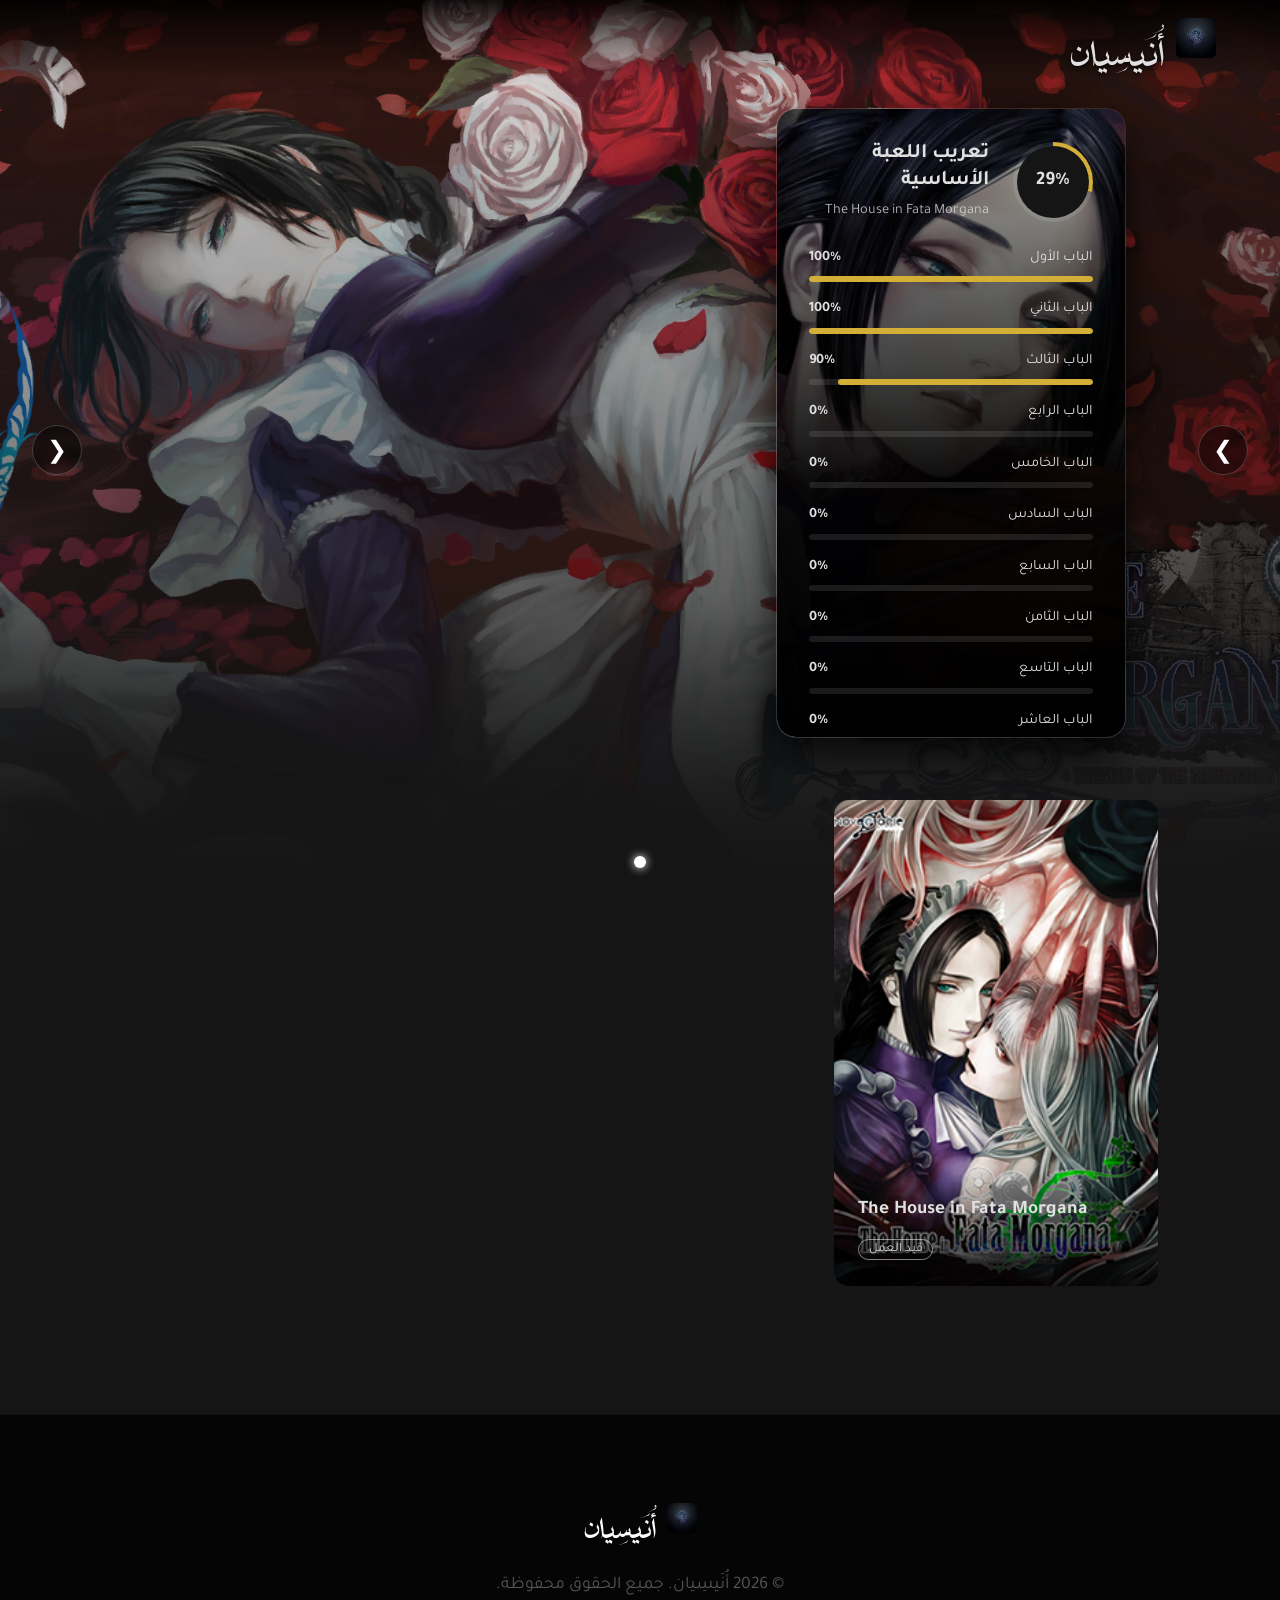
<file: index.html>
<!DOCTYPE html>
<html lang="ar" dir="rtl">
<head>
    <meta charset="UTF-8">
    <meta name="viewport" content="width=device-width, initial-scale=1.0">
    <title>أُنَيسِيان</title>
    <!-- Google Fonts for Typography -->
    <link href="https://fonts.googleapis.com/css2?family=Tajawal:wght@400;700&display=swap" rel="stylesheet">
    <link rel="stylesheet" href="css/style.css?v=42">
    <!-- Optional Cache buster for JS -->
    <script src="js/data.js?v=42" defer></script>
    <script src="js/main.js?v=42" defer></script>
</head>
<body>
    <!-- Navbar -->
    <header class="navbar">
        <div class="container nav-content">
            <a href="index.html" class="logo" style="display: flex; align-items: center; gap: 10px;">
                <img src="img/logo.png" alt="أُنَيسِيان" style="height: 40px; border-radius: 5px;">
                أُنَيسِيان
            </a>
        </div>
    </header>

    <!-- Hero Section (Slider + Dynamic Progress Card) -->
    <section class="hero-section">
        <!-- Slider Container -->
        <div class="hero-slider" id="hero-slider">
            <!-- Slider images injected by JS -->
        </div>

        <!-- Dynamic Overlay Progress Card -->
        <div class="progress-overlay-container">
            <div class="card-positioning" id="hero-progress-card-container">
                <!-- Progress Cards will be dynamically injected here -->
            </div>
        </div>
        
        <!-- Slider Controls -->
        <div class="slider-controls">
            <button id="prev-slide" class="slider-btn">&#10095;</button>
            <button id="next-slide" class="slider-btn">&#10094;</button>
        </div>
        <div class="slider-dots" id="slider-dots"></div>
    </section>

    <!-- Games Library Section -->
    <section class="games-library" id="library">
        <div class="container">
            <div class="games-grid" id="games-grid">
                <!-- Game cards injected by JS -->
            </div>
        </div>
    </section>

    <!-- Footer -->
    <footer class="footer">
        <div class="container">
            <span class="footer-logo" style="display: flex; align-items: center; justify-content: center; gap: 10px;">
                <img src="img/logo.png" alt="أُنَيسِيان" style="height: 30px; border-radius: 5px;">
                أُنَيسِيان
            </span>
            <p>&copy; 2026 أُنَيسِيان. جميع الحقوق محفوظة.</p>
        </div>
    </footer>
</body>
</html>
</file>
<file: css/style.css>
/* ==================== VARIABLES ==================== */
:root {
    --bg-color: #151515;
    --text-color: #e0e0e0;
    --accent-color: #d4af37;
    --nav-bg: rgba(21, 21, 21, 0.85);
    --primary-color: #d4af37;
    --card-bg: rgba(255, 255, 255, 0.05);
    --border-color: rgba(255, 255, 255, 0.1);
    --transition: all 0.4s ease;
}

@font-face {
    font-family: 'ArabicPoetry';
    src: url('../fonts/ArabicPoetry.otf') format('opentype');
    font-weight: normal;
    font-style: normal;
}

/* ==================== RESET & TYPOGRAPHY ==================== */
* {
    margin: 0;
    padding: 0;
    box-sizing: border-box;
}

body {
    font-family: 'Tajawal', sans-serif;
    background-color: var(--bg-color);
    color: var(--text-color);
    line-height: 1.6;
}

a {
    text-decoration: none;
    color: inherit;
    transition: var(--transition);
}

ul {
    list-style: none;
}

.container {
    width: 90%;
    max-width: 1200px;
    margin: 0 auto;
}

.section-title {
    font-size: 2.5rem;
    margin-bottom: 2rem;
    text-align: center;
    text-transform: uppercase;
    letter-spacing: 2px;
}

/* ==================== HEADER & NAV ==================== */
header {
    position: absolute;
    top: 0;
    left: 0;
    width: 100%;
    background: linear-gradient(to bottom, rgba(0,0,0,0.8) 0%, transparent 100%);
    padding: 1.5rem 5%;
    display: flex;
    justify-content: space-between;
    align-items: center;
    border-bottom: none;
    z-index: 100;
}

.navbar {
    position: fixed;
    top: 0;
    width: 100%;
    padding: 0.5rem 0;
    background: linear-gradient(to bottom, rgba(0,0,0,0.9), transparent);
    z-index: 1000;
    transition: background 0.3s;
}

.navbar.scrolled {
    background: transparent;
    border-bottom: none;
}

.nav-content {
    display: flex;
    justify-content: space-between;
    align-items: center;
}

.logo {
    font-family: 'ArabicPoetry', 'Tajawal', sans-serif;
    font-size: 60px;
    font-weight: normal;
    color: var(--text-color);
    text-decoration: none;
    letter-spacing: 1px;
    line-height: 1;
    text-shadow: 0 2px 4px rgba(0,0,0,0.8);
}

.nav-links {
    display: flex;
    gap: 2rem;
}

.nav-links a {
    font-size: 1.1rem;
    opacity: 0.7;
    text-shadow: 0 1px 3px rgba(0,0,0,0.8);
}

.nav-links a:hover, .nav-links a.active {
    opacity: 1;
    text-shadow: 0 0 10px rgba(255,255,255,0.5);
}

/* ==================== HERO SLIDER ==================== */
.hero-section {
    position: relative;
    height: 100vh;
    min-height: 700px;
    overflow: hidden;
    display: flex;
    align-items: center;
    /* Add a gradient at the bottom to blend with the dark body */
    background-color: var(--bg-color);
}

.hero-section::after {
    content: '';
    position: absolute;
    bottom: 0;
    left: 0;
    width: 100%;
    height: 300px;
    background: linear-gradient(to top, var(--bg-color) 0%, transparent 100%);
    z-index: 2;
    pointer-events: none;
}

.hero-slider {
    position: absolute;
    top: 0;
    left: 0;
    width: 100%;
    height: 100%;
    z-index: 1;
}

.slide {
    position: absolute;
    top: 0;
    left: 0;
    width: 100%;
    height: 100%;
    opacity: 0;
    transition: opacity 1s ease-in-out;
    background-size: cover;
    background-position: center 10%;
    z-index: 1;
}

.slide.active {
    opacity: 1;
}

/* Game Logo inside Slide */
.slide-logo {
    position: absolute;
    bottom: 15%;
    left: 5%;
    max-width: 500px;
    max-height: 250px;
    object-fit: contain;
    z-index: 3;
    filter: drop-shadow(0 10px 20px rgba(0,0,0,0.8));
    animation: floatLogo 4s ease-in-out infinite;
}

.slide-logo-text {
    position: absolute;
    bottom: 15%;
    left: 5%;
    font-size: 4rem;
    font-weight: 900;
    z-index: 3;
    text-shadow: 0 10px 20px rgba(0,0,0,0.9);
    animation: floatLogo 4s ease-in-out infinite;
}

@keyframes floatLogo {
    0% { transform: translateY(0); }
    50% { transform: translateY(-10px); }
    100% { transform: translateY(0); }
}

/* Gradient overlay to make text pop */
.slide::after {
    content: '';
    position: absolute;
    bottom: 0;
    left: 0;
    width: 100%;
    height: 100%;
    background: linear-gradient(to top, var(--bg-color) 0%, rgba(5,5,5,0.5) 50%, rgba(0,0,0,0.1) 100%);
}

.slider-controls {
    position: absolute;
    top: 50%;
    width: 100%;
    display: flex;
    justify-content: space-between;
    padding: 0 2rem;
    z-index: 10;
    transform: translateY(-50%);
    pointer-events: none;
}

.slider-btn {
    background: rgba(0, 0, 0, 0.5);
    color: white;
    border: 1px solid rgba(255,255,255,0.2);
    width: 50px;
    height: 50px;
    border-radius: 50%;
    font-size: 1.5rem;
    cursor: pointer;
    pointer-events: all;
    backdrop-filter: blur(5px);
    transition: var(--transition);
}

.slider-btn:hover {
    background: white;
    color: black;
}

.card-positioning {
    position: absolute;
    top: 12%;
    right: 12%;
    z-index: 10;
    display: flex;
    flex-direction: row;
    align-items: flex-start;
    gap: 1.5rem;
}

.slider-dots {
    position: absolute;
    bottom: 2rem;
    left: 50%;
    transform: translateX(-50%);
    display: flex;
    gap: 10px;
    z-index: 10;
}

.dot {
    width: 12px;
    height: 12px;
    border-radius: 50%;
    background: rgba(255,255,255,0.3);
    cursor: pointer;
    transition: var(--transition);
}

.dot.active {
    background: white;
    box-shadow: 0 0 10px white;
}

/* ==================== DYNAMIC PROGRESS CARD ==================== */
.progress-overlay-container {
    position: absolute;
    top: 0;
    left: 0;
    width: 100%;
    height: 100%;
    z-index: 5;
    pointer-events: none; /* Let clicks pass through to slider */
}



.progress-card {
    position: relative;
    width: 350px;
    background-color: var(--card-bg);
    background-size: 100% 100%, cover;
    background-position: center, top center;
    background-repeat: no-repeat, no-repeat;
    background-clip: padding-box;
    border: 1px solid rgba(255,255,255,0.1);
    border-radius: 20px;
    overflow-y: auto;
    overflow-x: hidden;
    max-height: 70vh;
    transform: translateZ(0);
    padding: 2rem;
    backdrop-filter: blur(15px);
    pointer-events: all;
    box-shadow: 0 20px 40px rgba(0,0,0,0.8);
    transition: opacity 0.5s ease, transform 0.5s ease;
    /* Card internal layout */
    display: flex;
    flex-direction: column;
    gap: 1.5rem;
    /* Initially visible */
    opacity: 1;
    transform: translateY(0);
    position: relative;
}

/* Custom Scrollbar for Progress Card */
.progress-card::-webkit-scrollbar {
    width: 6px;
}
.progress-card::-webkit-scrollbar-track {
    background: rgba(255, 255, 255, 0.05);
    border-radius: 3px;
}
.progress-card::-webkit-scrollbar-thumb {
    background: rgba(255, 255, 255, 0.2);
    border-radius: 3px;
}

/* Gradient overlay so the bars at the bottom are readable */


/* Make content stay above the gradient */
.card-header, .horizontal-progress-list {
    position: relative;
    z-index: 2;
}

.progress-card.hidden {
    opacity: 0;
    transform: translateY(20px);
    pointer-events: none;
}

/* Circular Progress */
.card-header {
    display: flex;
    align-items: center;
    gap: 1.5rem;
}

.circular-progress-container {
    position: relative;
    width: 80px;
    height: 80px;
}

.circular-progress {
    width: 100%;
    height: 100%;
    border-radius: 50%;
    background: conic-gradient(var(--accent-color) calc(var(--progress) * 1%), rgba(255,255,255,0.1) 0);
    display: flex;
    align-items: center;
    justify-content: center;
    position: relative;
}

.circular-progress::before {
    content: '';
    position: absolute;
    width: 90%;
    height: 90%;
    background: var(--bg-color); /* Inner circle color matching theme */
    border-radius: 50%;
}

.progress-value {
    position: relative;
    font-size: 1.2rem;
    font-weight: 700;
}

.card-title {
    flex: 1;
}

.card-title h3 {
    font-size: 1.5rem;
    margin-bottom: 0.2rem;
}

.card-title span {
    font-size: 0.9rem;
    opacity: 0.6;
}

/* Horizontal Progress Bars */
.horizontal-progress-list {
    display: flex;
    flex-direction: column;
    gap: 1rem;
}

.horizontal-bar-item {
    display: flex;
    flex-direction: column;
    gap: 0.4rem;
}

.bar-header {
    display: flex;
    justify-content: space-between;
    font-size: 0.9rem;
}

.bar-value {
    font-weight: 700;
}

.bar-track {
    width: 100%;
    height: 6px;
    background: rgba(255,255,255,0.1);
    border-radius: 3px;
    overflow: hidden;
}

.bar-fill {
    height: 100%;
    background: var(--accent-color);
    border-radius: 3px;
    width: 0%; /* Set via JS */
    transition: width 1s ease-out;
}

/* Completed State Message */
.completed-msg {
    text-align: center;
    font-size: 1.2rem;
    font-weight: 700;
    color: #4ade80; /* Subtle green for completion, or keep it white */
    padding: 2rem 0;
    display: none;
}

/* ==================== GAMES LIBRARY ==================== */
.games-library {
    padding: 0 5% 4rem 5%;
    background-color: transparent;
    margin-top: -100px; /* Pull it up over the hero section */
    position: relative;
    z-index: 10;
}

.games-grid {
    display: grid;
    grid-template-columns: repeat(auto-fill, minmax(280px, 1fr));
    gap: 2rem;
}

.game-grid-card {
    position: relative;
    border-radius: 15px;
    overflow: hidden;
    aspect-ratio: 2/3;
    cursor: pointer;
    transition: var(--transition);
}

.game-grid-card:hover {
    transform: translateY(-10px);
    box-shadow: 0 15px 30px rgba(255,255,255,0.1);
}

.game-grid-cover {
    width: 100%;
    height: 100%;
    object-fit: cover;
    transition: transform 0.5s ease;
}

.game-grid-card:hover .game-grid-cover {
    transform: scale(1.05);
}

.game-grid-info {
    position: absolute;
    bottom: 0;
    left: 0;
    width: 100%;
    padding: 2rem 1.5rem 1.5rem;
    background: linear-gradient(to top, rgba(0,0,0,0.9) 0%, transparent 100%);
    display: flex;
    justify-content: space-between;
    align-items: flex-end;
}

.game-grid-info h3 {
    font-size: 1.2rem;
    margin-bottom: 0.3rem;
}

.game-grid-status {
    font-size: 0.8rem;
    padding: 0.2rem 0.6rem;
    border-radius: 20px;
    border: 1px solid;
}

.status-ongoing {
    border-color: rgba(255,255,255,0.5);
    color: rgba(255,255,255,0.8);
}

.status-completed {
    border-color: #fff;
    background: #fff;
    color: #000;
    font-weight: 700;
}

/* ==================== FOOTER ==================== */
.footer {
    background: #050505;
    padding: 4rem 0;
    text-align: center;
    border-top: 1px solid rgba(255,255,255,0.05);
    margin-top: 4rem;
}

.footer-logo {
    font-family: 'ArabicPoetry', 'Tajawal', sans-serif;
    font-size: 3rem;
    color: #ffffff;
    margin-bottom: 1rem;
    display: inline-block;
}

.footer p {
    color: #555;
    font-size: 1.1rem;
}

/* ==================== GAME DETAILS PAGE ==================== */
.game-header {
    height: 80vh;
    min-height: 600px;
    background-size: cover;
    background-position: top center;
    position: relative;
    background-attachment: fixed;
    box-shadow: inset 0 -50px 100px -20px var(--bg-color);
}

.game-header-overlay {
    position: absolute;
    top: 0;
    left: 0;
    width: 100%;
    height: 100%;
    background: linear-gradient(to top, var(--bg-color) 0%, rgba(5,5,5,0.2) 100%);
    display: flex;
    align-items: flex-end;
    padding-bottom: 3rem;
}

.game-header-content {
    display: flex;
    align-items: flex-end;
    gap: 3rem;
}

.game-cover-wrapper {
    flex-shrink: 0;
    width: 250px;
    height: 350px;
    border-radius: 12px;
    overflow: hidden;
    box-shadow: 0 10px 30px rgba(0,0,0,0.8);
    border: 2px solid rgba(255,255,255,0.1);
}

.game-detail-cover {
    width: 100%;
    height: 100%;
    object-fit: cover;
}

.game-primary-info {
    flex-grow: 1;
    margin-bottom: 2rem;
}

.game-primary-info h1 {
    font-size: 2.2rem;
    line-height: 1.3;
    margin-bottom: 0.8rem;
    color: #fff;
    text-shadow: 0 4px 10px rgba(0,0,0,0.5);
    font-weight: 800;
    word-wrap: break-word;
}

.game-category {
    font-size: 1.2rem;
    color: var(--primary-color);
    margin-bottom: 1.5rem;
    font-weight: bold;
}

.game-meta {
    display: flex;
    gap: 1.5rem;
    align-items: center;
}

.game-meta .status-badge {
    color: var(--primary-color) !important;
    background: transparent !important;
    font-weight: bold;
    font-size: 1.1rem;
    padding: 0;
}

.game-meta .game-details-section {
    padding: 2rem 0 6rem 0;
}

.main-details {
    display: flex;
    flex-direction: column;
    gap: 1rem;
}

/* The dark bar for section titles exactly like reference */
.section-title {
    background: #151518;
    color: #f1f1f1;
    padding: 1.2rem 1.5rem;
    border-radius: 8px;
    font-size: 1.3rem;
    margin-bottom: 1.5rem;
    text-align: right;
    font-weight: 700;
}

.game-description {
    font-size: 1.1rem;
    line-height: 1.9;
    color: #cccccc;
    padding: 0 1rem;
    text-align: right;
}

/* Localization Team Styling as plain text list */
.loc-team-list {
    display: flex;
    flex-direction: column;
    gap: 1rem;
    padding: 0 1rem;
}

.team-member {
    font-size: 1.1rem;
    color: #cccccc;
    display: flex;
    align-items: center;
    gap: 0.5rem;
}

.team-member strong {
    color: #ffffff;
    min-width: 120px;
}

/* Download Section Styling */
.download-buttons {
    display: flex;
    flex-wrap: wrap;
    gap: 1rem;
}

.download-btn {
    display: inline-flex;
    align-items: center;
    gap: 0.8rem;
    background: #1a1a20;
    color: #fff;
    border: 1px solid #333;
    padding: 0.8rem 2rem;
    font-size: 1.1rem;
    border-radius: 6px;
    text-decoration: none;
    transition: all 0.2s ease;
}

.download-btn:hover {
    background: #25252d;
    border-color: #555;
}

/* ==================== RESPONSIVE ==================== */
@media (max-width: 768px) {
    .section-title {
        font-size: 2rem;
    }
    .card-positioning {
        justify-content: center;
    }
    .progress-card {
        width: 100%;
        max-width: 400px;
        background: rgba(10, 10, 10, 0.9);
    }
}
</file>
